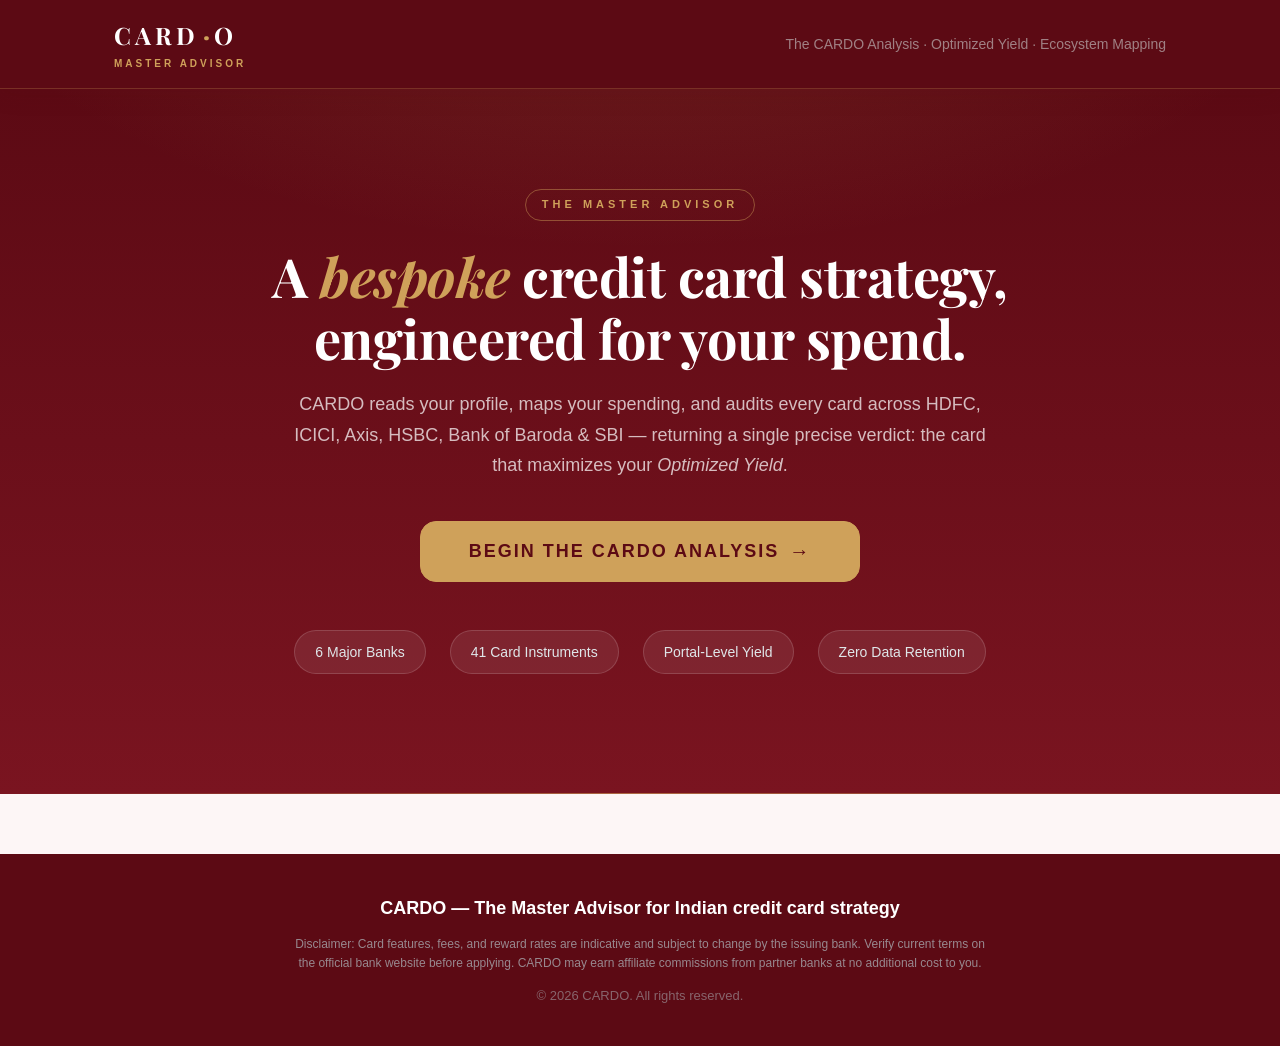
<file: index.html>
<!DOCTYPE html>
<html lang="en">
<head>
  <script type="text/javascript">
    // ----------------------------------------------------------------
    // CleverTap Web SDK bootstrap
    //
    // IMPORTANT for Product Experiences / Remote Config variables:
    //   * `region` and `token` MUST be present on this stub object.
    //     Variables (defineVariable / fetchVariables / syncVariables) will
    //     NOT work without the account token — it authenticates the
    //     variable sync + fetch calls against your project.
    //   * Region is a PROPERTY of this object. Do NOT pass it as a second
    //     argument to account.push() — push(a, b) just appends two separate
    //     elements to the array, so the region is silently ignored.
    //   * Requires Web SDK v1.11.10 or higher (a.js below is auto-updated).
    //
    // Get the token from: CleverTap Dashboard -> Settings -> Project
    // (shown as the account "passcode" / token, next to the Account ID).
    // ----------------------------------------------------------------
    var clevertap = {
      event: [],
      profile: [],
      account: [],
      onUserLogin: [],
      notifications: [],
      privacy: [],
      region: 'eu1',
      token: '6b4-352'
    };

    clevertap.account.push({ "id": "R5K-486-ZW7Z" });

    clevertap.privacy.push({ optOut: false }); // true if the user opts out of sharing their data
    clevertap.privacy.push({ useIP: true });   // true if the user agrees to share their IP

    (function () {
      var wzrk = document.createElement('script');
      wzrk.type = 'text/javascript';
      wzrk.async = true;
      wzrk.src = ('https:' == document.location.protocol
        ? 'https://d2r1yp2w7bby2u.cloudfront.net'
        : 'http://static.clevertap.com') + '/js/a.js';
      var s = document.getElementsByTagName('script')[0];
      s.parentNode.insertBefore(wzrk, s);
    })();
  </script>
  <meta charset="UTF-8">
  <meta name="viewport" content="width=device-width, initial-scale=1.0">
  <title>CARDO — The Master Advisor for Indian credit card strategy</title>
  <meta name="description" content="CARDO is your Master Advisor for Indian credit cards. A bespoke analysis across HDFC, ICICI, Axis, HSBC, BOB & SBI — calibrated for Optimized Yield.">
  <link rel="preconnect" href="https://fonts.googleapis.com">
  <link rel="preconnect" href="https://fonts.gstatic.com" crossorigin>
  <link href="https://fonts.googleapis.com/css2?family=Playfair+Display:ital,wght@0,500;0,600;0,700;1,500&display=swap" rel="stylesheet">
  <link rel="stylesheet" href="style.css">
  <link rel="icon" href="data:image/svg+xml,<svg xmlns='http://www.w3.org/2000/svg' viewBox='0 0 100 100'><text y='.9em' font-size='90'>💳</text></svg>">
</head>
<body>
  <div id="app"></div>
  <script src="app.js"></script>
</body>
</html>
</file>
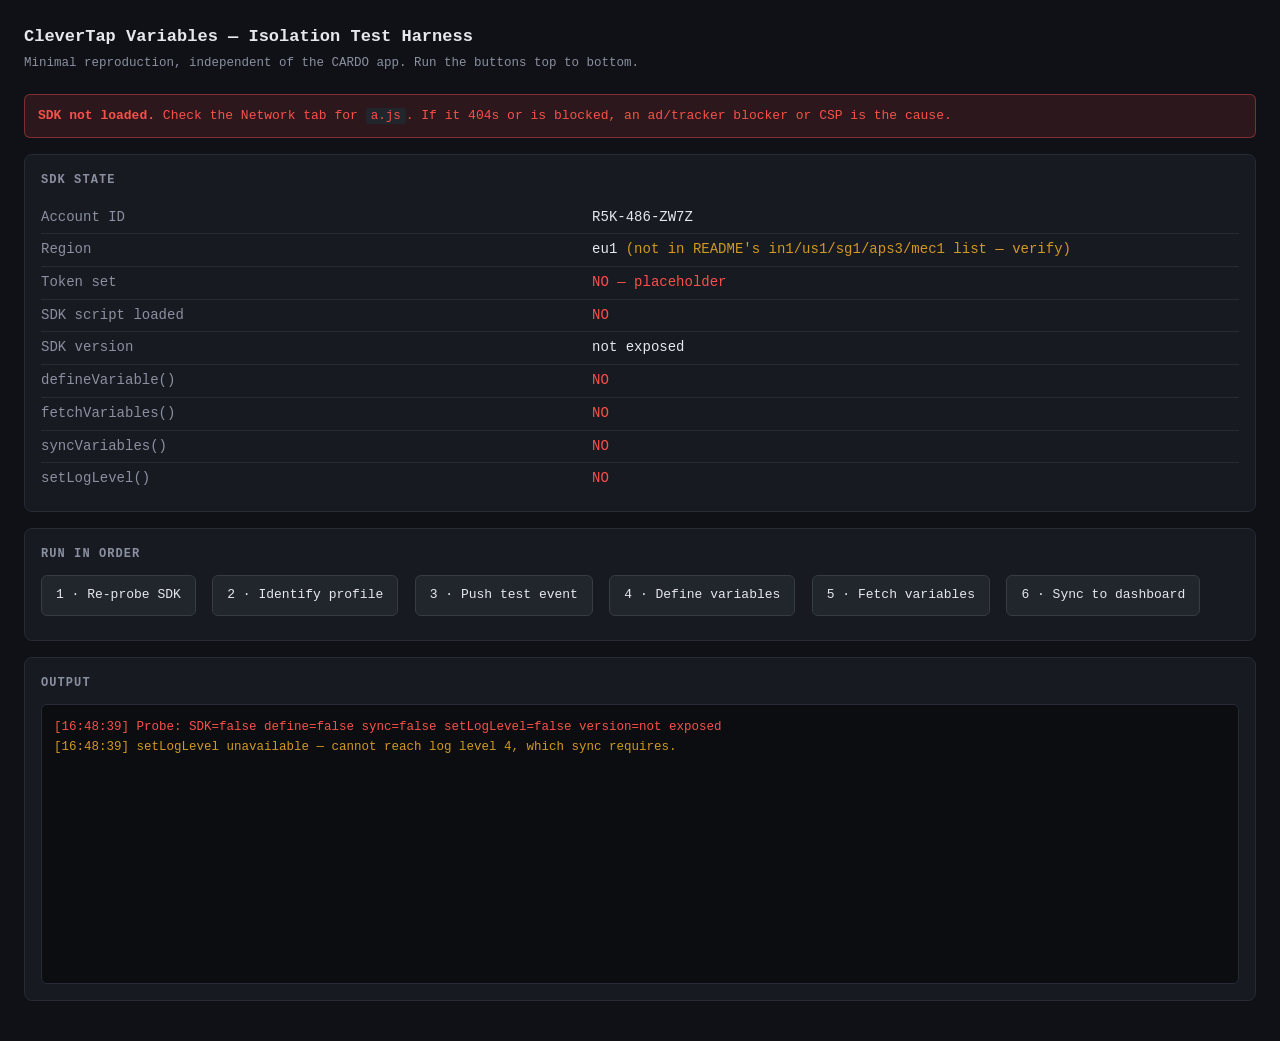
<file: clevertapvariabletest.html>
<!DOCTYPE html>
<html lang="en">
<head>
<meta charset="UTF-8">
<meta name="viewport" content="width=device-width, initial-scale=1.0">
<title>CleverTap Variables — Isolation Test Harness</title>
<script type="text/javascript">
  // ===== FILL THESE IN =====
  var CT_ACCOUNT_ID = 'R5K-486-ZW7Z';
  var CT_REGION     = 'eu1';
  var CT_TOKEN      = 'PASTE_YOUR_ACCOUNT_TOKEN_HERE';
  // =========================

  // Verbose SDK logging (documented in the official web SDK README).
  try { sessionStorage['WZRK_D'] = ''; } catch (e) {}

  var clevertap = {
    event: [], profile: [], account: [], onUserLogin: [], notifications: [], privacy: [],
    region: CT_REGION,
    token: CT_TOKEN
  };
  clevertap.account.push({ "id": CT_ACCOUNT_ID });
  clevertap.privacy.push({ optOut: false });
  clevertap.privacy.push({ useIP: true });

  (function () {
    var wzrk = document.createElement('script');
    wzrk.type = 'text/javascript';
    wzrk.async = true;
    wzrk.src = ('https:' == document.location.protocol
      ? 'https://d2r1yp2w7bby2u.cloudfront.net'
      : 'http://static.clevertap.com') + '/js/a.js';
    var s = document.getElementsByTagName('script')[0];
    s.parentNode.insertBefore(wzrk, s);
  })();
</script>
<style>
  :root { --bg:#0f1116; --panel:#171a21; --line:#272b35; --ink:#e6e8ee; --dim:#8b90a0;
          --ok:#3fb950; --bad:#f85149; --warn:#d29922; --accent:#58a6ff; }
  * { box-sizing:border-box; }
  body { margin:0; background:var(--bg); color:var(--ink);
         font:14px/1.55 ui-monospace,SFMono-Regular,Menlo,Consolas,monospace; padding:24px; }
  h1 { font-size:17px; margin:0 0 4px; }
  .sub { color:var(--dim); font-size:12.5px; margin-bottom:20px; }
  .panel { background:var(--panel); border:1px solid var(--line); border-radius:8px;
           padding:16px; margin-bottom:16px; }
  .panel h2 { font-size:12px; text-transform:uppercase; letter-spacing:.09em;
              color:var(--dim); margin:0 0 12px; font-weight:600; }
  table { width:100%; border-collapse:collapse; }
  td { padding:5px 0; border-bottom:1px solid var(--line); vertical-align:top; }
  td:first-child { color:var(--dim); width:46%; padding-right:12px; }
  tr:last-child td { border-bottom:none; }
  .ok{color:var(--ok)} .bad{color:var(--bad)} .warn{color:var(--warn)}
  button { background:#21262d; color:var(--ink); border:1px solid #363b45;
           border-radius:6px; padding:9px 14px; font:inherit; font-size:13px;
           cursor:pointer; margin:0 8px 8px 0; }
  button:hover { background:#2b313a; border-color:var(--accent); }
  button:disabled { opacity:.4; cursor:not-allowed; }
  #log { background:#0b0d11; border:1px solid var(--line); border-radius:6px;
         padding:12px; height:280px; overflow-y:auto; white-space:pre-wrap;
         font-size:12.5px; line-height:1.6; }
  .banner { padding:11px 13px; border-radius:6px; margin-bottom:16px; font-size:13px; }
  .banner.bad { background:rgba(248,81,73,.12); border:1px solid rgba(248,81,73,.4); }
  .banner.ok  { background:rgba(63,185,80,.12); border:1px solid rgba(63,185,80,.4); }
  code { background:#21262d; padding:1px 5px; border-radius:3px; font-size:12.5px; }
</style>
</head>
<body>
  <h1>CleverTap Variables — Isolation Test Harness</h1>
  <div class="sub">Minimal reproduction, independent of the CARDO app. Run the buttons top to bottom.</div>

  <div id="banner"></div>

  <div class="panel">
    <h2>SDK State</h2>
    <table id="state"></table>
  </div>

  <div class="panel">
    <h2>Run in order</h2>
    <button onclick="reprobe()">1 · Re-probe SDK</button>
    <button onclick="doIdentify()">2 · Identify profile</button>
    <button onclick="doEvent()">3 · Push test event</button>
    <button onclick="doDefine()">4 · Define variables</button>
    <button onclick="doFetch()">5 · Fetch variables</button>
    <button onclick="doSync()">6 · Sync to dashboard</button>
  </div>

  <div class="panel">
    <h2>Output</h2>
    <div id="log"></div>
  </div>

<script>
  var v1 = null, v2 = null;
  var logEl = document.getElementById('log');

  function log(msg, cls) {
    var t = new Date().toTimeString().slice(0, 8);
    var line = document.createElement('div');
    if (cls) line.className = cls;
    line.textContent = '[' + t + '] ' + msg;
    logEl.appendChild(line);
    logEl.scrollTop = logEl.scrollHeight;
  }

  function sdkReady() {
    return typeof clevertap !== 'undefined' && typeof clevertap.defineVariable === 'function';
  }

  // The SDK doesn't expose a documented version getter, so probe likely spots.
  function probeVersion() {
    var cands = ['getSDKVersion', 'version', '_version', 'sdkVersion', 'VERSION'];
    for (var i = 0; i < cands.length; i++) {
      var k = cands[i];
      if (typeof clevertap === 'undefined') break;
      if (typeof clevertap[k] === 'function') { try { return String(clevertap[k]()); } catch (e) {} }
      else if (clevertap[k]) return String(clevertap[k]);
    }
    return 'not exposed';
  }

  function row(label, value, cls) {
    return '<tr><td>' + label + '</td><td class="' + (cls || '') + '">' + value + '</td></tr>';
  }

  function yn(b) { return b ? ['yes', 'ok'] : ['NO', 'bad']; }

  function reprobe() {
    var tokenOk = typeof clevertap !== 'undefined' && clevertap.token &&
                  clevertap.token !== 'PASTE_YOUR_ACCOUNT_TOKEN_HERE';
    var hasDefine = typeof clevertap !== 'undefined' && typeof clevertap.defineVariable === 'function';
    var hasFetch  = typeof clevertap !== 'undefined' && typeof clevertap.fetchVariables === 'function';
    var hasSync   = typeof clevertap !== 'undefined' && typeof clevertap.syncVariables === 'function';
    var hasLog    = typeof clevertap !== 'undefined' && typeof clevertap.setLogLevel === 'function';

    var h = '';
    h += row('Account ID', CT_ACCOUNT_ID);
    h += row('Region', CT_REGION + (CT_REGION === 'eu1'
          ? ' <span class="warn">(not in README\'s in1/us1/sg1/aps3/mec1 list — verify)</span>' : ''));
    h += row('Token set', tokenOk ? 'yes' : 'NO — placeholder', tokenOk ? 'ok' : 'bad');
    h += row('SDK script loaded', yn(sdkReady())[0], yn(sdkReady())[1]);
    h += row('SDK version', probeVersion());
    h += row('defineVariable()', yn(hasDefine)[0], yn(hasDefine)[1]);
    h += row('fetchVariables()', yn(hasFetch)[0], yn(hasFetch)[1]);
    h += row('syncVariables()', yn(hasSync)[0], yn(hasSync)[1]);
    h += row('setLogLevel()', yn(hasLog)[0], yn(hasLog)[1]);
    document.getElementById('state').innerHTML = h;

    var b = document.getElementById('banner');
    if (!sdkReady()) {
      b.className = 'banner bad';
      b.innerHTML = '<strong>SDK not loaded.</strong> Check the Network tab for <code>a.js</code>. ' +
        'If it 404s or is blocked, an ad/tracker blocker or CSP is the cause.';
    } else if (!hasDefine || !hasSync) {
      b.className = 'banner bad';
      b.innerHTML = '<strong>This SDK build has no variables support.</strong> ' +
        '<code>defineVariable</code>/<code>syncVariables</code> are missing, so variables can never reach the dashboard. ' +
        'Requires v1.11.10+ — switch to the npm package pinned to a known-good version.';
    } else if (!tokenOk) {
      b.className = 'banner bad';
      b.innerHTML = '<strong>Token missing.</strong> Variables cannot sync without it.';
    } else {
      b.className = 'banner ok';
      b.innerHTML = '<strong>Client-side prerequisites met.</strong> Run steps 2 → 6.';
    }

    log('Probe: SDK=' + sdkReady() + ' define=' + hasDefine + ' sync=' + hasSync +
        ' setLogLevel=' + hasLog + ' version=' + probeVersion(),
        sdkReady() ? 'ok' : 'bad');

    if (hasLog) {
      try { clevertap.setLogLevel(4); log('setLogLevel(4) called (level 4 is required for sync).', 'ok'); }
      catch (e) { log('setLogLevel(4) threw: ' + e.message, 'bad'); }
    } else {
      log('setLogLevel unavailable — cannot reach log level 4, which sync requires.', 'warn');
    }
  }

  function doIdentify() {
    var email = prompt('Email to identify this profile as:', 'tejas.narayanaswamy@clevertap.com');
    if (!email) return;
    clevertap.onUserLogin.push({ Site: { Identity: email, Email: email, Name: email.split('@')[0] } });
    log('Identified as ' + email + '. Now mark this profile as a TEST PROFILE in the dashboard.', 'ok');
  }

  function doEvent() {
    clevertap.event.push('Home Page Loaded', { Page: 'Harness', Source: 'isolation-test' });
    log('Pushed "Home Page Loaded". ' + (sdkReady() ? 'SDK live — should appear in Events within ~30s.'
        : 'QUEUED — SDK not loaded yet.'), sdkReady() ? 'ok' : 'warn');
    log('→ If this event does NOT arrive in the dashboard, your ACCOUNT ID or REGION is wrong ' +
        '(events need neither token nor variables support). That would explain everything.', 'warn');
  }

  function doDefine() {
    if (typeof clevertap.defineVariable !== 'function') {
      log('defineVariable unavailable — SDK too old or not loaded.', 'bad'); return;
    }
    try {
      v1 = clevertap.defineVariable('var_language', 'CARDO');
      v2 = clevertap.defineVariable('var_visibility', true);
      log('Defined var_language (String) + var_visibility (Boolean). ' +
          'NOTE: this is client-side only — nothing is in the dashboard yet.', 'ok');
    } catch (e) { log('defineVariable threw: ' + e.message, 'bad'); }
  }

  function readVal(v) {
    if (!v) return '(undefined)';
    if (typeof v.getValue === 'function') { try { return JSON.stringify(v.getValue()); } catch (e) {} }
    if (v.value !== undefined) return JSON.stringify(v.value);
    return '(no getValue/.value)';
  }

  function doFetch() {
    if (typeof clevertap.fetchVariables !== 'function') {
      log('fetchVariables unavailable.', 'bad'); return;
    }
    log('Calling fetchVariables()…');
    clevertap.fetchVariables(function () {
      log('Fetch callback fired. var_language=' + readVal(v1) + ' var_visibility=' + readVal(v2), 'ok');
    });
  }

  function doSync() {
    if (typeof clevertap.syncVariables !== 'function') {
      log('syncVariables unavailable — SDK below v1.11.10. This alone prevents dashboard registration.', 'bad');
      return;
    }
    if (!v1 || !v2) { log('Run step 4 (Define variables) first.', 'warn'); return; }
    log('Calling syncVariables()…');
    clevertap.syncVariables(
      function () {
        log('✅ SYNC SUCCESS — check Dashboard → Product Experiences → Variables.', 'ok');
      },
      function (err) {
        log('❌ SYNC FAILED: ' + (err ? JSON.stringify(err) : '(no error detail)'), 'bad');
        log('Server-side causes, in likelihood order:', 'warn');
        log('  1. This profile is not marked as a TEST PROFILE (do step 2, then mark it).', 'warn');
        log('  2. Another profile has an unpublished variable DRAFT — publish/dismiss it.', 'warn');
        log('  3. Log level never reached 4.', 'warn');
        log('  4. Token invalid for this account/region.', 'warn');
      }
    );
  }

  // Probe on load, then again shortly after in case a.js is still in flight.
  window.addEventListener('load', function () {
    reprobe();
    setTimeout(reprobe, 2500);
    setTimeout(reprobe, 6000);
  });
</script>
</body>
</html>
</file>
<file: style.css>
/* ============================================================
   CARDO — Master Advisor Stylesheet
   Palette: Deep Navy (trust) · Metallic Gold (value/CTA) ·
            Soft Aqua (data/optimization) · White (clarity)
   ============================================================ */

/* RESET & BASE */
*, *::before, *::after {
  box-sizing: border-box;
  margin: 0;
  padding: 0;
}

:root {
  /* Brand palette */
  --navy:        #5C0A14;
  --navy-2:      #7A1420;
  --navy-3:      #931E2C;
  --gold:        #CFA15A;
  --gold-dark:   #b3894a;
  --gold-light:  #e3c287;
  --aqua:        #E85A4F;
  --aqua-dark:   #c8443a;
  --aqua-light:  #f5a89f;
  --white:       #FFFFFF;

  /* Semantic tokens mapped to the brand palette */
  --primary: var(--gold);           /* CTAs, key accents */
  --primary-dark: var(--gold-dark);
  --primary-light: var(--gold-light);
  --accent: var(--aqua);            /* data / optimization / graphs */
  --accent-dark: var(--aqua-dark);
  --success: #3fb98a;
  --warning: #e4b95e;
  --danger: #c85a4a;
  --text: #3D0A0F;                  /* deep wine body copy */
  --text-light: #6e4248;
  --text-lighter: #a08084;
  --bg: #fdf6f6;
  --bg-card: #ffffff;
  --bg-dark: var(--navy);
  --border: #ecd7d9;
  --shadow-sm: 0 2px 8px rgba(92, 10, 20, 0.08);
  --shadow-md: 0 6px 22px rgba(92, 10, 20, 0.12);
  --shadow-lg: 0 10px 40px rgba(92, 10, 20, 0.18);
  --shadow-xl: 0 24px 64px rgba(92, 10, 20, 0.28);
  --radius-sm: 8px;
  --radius-md: 12px;
  --radius-lg: 16px;
  --radius-xl: 24px;
  --transition: all 0.3s cubic-bezier(0.4, 0, 0.2, 1);

  /* Serif display font for "bespoke" feel on headers/report */
  --font-display: "Playfair Display", "Didot", "Bodoni 72", Georgia, serif;
  --font-body: -apple-system, BlinkMacSystemFont, 'Segoe UI', Roboto, 'Helvetica Neue', Arial, sans-serif;
}

body {
  font-family: var(--font-body);
  color: var(--text);
  background: var(--bg);
  line-height: 1.6;
  -webkit-font-smoothing: antialiased;
}

/* Display face for logo, hero, and report headings */
h1, h2, h3,
.logo-text,
.hero h1,
.detail-name,
.results-header h2 {
  font-family: var(--font-display);
  letter-spacing: 0.2px;
}

.container {
  max-width: 1100px;
  margin: 0 auto;
  padding: 0 24px;
}

/* HEADER */
.header {
  background: var(--navy);
  padding: 16px 0;
  position: sticky;
  top: 0;
  z-index: 100;
  box-shadow: var(--shadow-md);
  border-bottom: 1px solid rgba(207, 161, 90, 0.25); /* gold hairline */
}

.header-content {
  display: flex;
  align-items: center;
  justify-content: space-between;
}

.logo {
  display: flex;
  align-items: center;
  gap: 10px;
}

.logo-icon {
  font-size: 28px;
}

.logo-text {
  font-size: 24px;
  font-weight: 700;
  color: var(--white);
  letter-spacing: 4px;
  text-transform: uppercase;
}

.logo-dot {
  color: var(--gold);
  letter-spacing: 0;
  margin: 0 4px;
  font-weight: 900;
}

.logo-tag {
  font-size: 10px;
  letter-spacing: 3px;
  text-transform: uppercase;
  color: var(--gold);
  display: block;
  font-family: var(--font-body);
  font-weight: 600;
  margin-top: 2px;
}

.header-tagline {
  color: var(--text-lighter);
  font-size: 14px;
}

/* HERO */
.hero {
  background:
    radial-gradient(1200px 600px at 50% -200px, rgba(207, 161, 90, 0.18), transparent 60%),
    linear-gradient(180deg, var(--navy) 0%, var(--navy-2) 100%);
  color: var(--white);
  padding: 100px 0 120px;
  text-align: center;
  position: relative;
}

.hero::after {
  content: "";
  position: absolute;
  left: 0; right: 0; bottom: 0;
  height: 1px;
  background: linear-gradient(90deg, transparent, var(--gold), transparent);
  opacity: 0.6;
}

.hero-eyebrow {
  display: inline-block;
  font-size: 11px;
  font-weight: 600;
  letter-spacing: 4px;
  text-transform: uppercase;
  color: var(--gold);
  padding: 6px 16px;
  border: 1px solid rgba(207, 161, 90, 0.45);
  border-radius: 999px;
  margin-bottom: 24px;
  font-family: var(--font-body);
}

.hero h1 {
  font-size: 54px;
  font-weight: 700;
  letter-spacing: -0.5px;
  margin-bottom: 20px;
  color: var(--white);
  line-height: 1.15;
}

.hero h1 .gold {
  color: var(--gold);
  font-style: italic;
}

.hero-sub {
  font-size: 18px;
  color: rgba(255, 255, 255, 0.72);
  max-width: 720px;
  margin: 0 auto 40px;
  line-height: 1.7;
  font-family: var(--font-body);
}

.btn-primary {
  background: var(--gold);
  color: var(--navy);
  border: 1px solid var(--gold);
  padding: 14px 32px;
  border-radius: 2px; /* squared, editorial */
  font-size: 13px;
  font-weight: 700;
  letter-spacing: 2px;
  text-transform: uppercase;
  cursor: pointer;
  transition: var(--transition);
  display: inline-flex;
  align-items: center;
  gap: 10px;
  font-family: var(--font-body);
}

.btn-primary:hover {
  background: var(--gold-dark);
  border-color: var(--gold-dark);
  color: var(--white);
  transform: translateY(-1px);
  box-shadow: 0 10px 28px rgba(207, 161, 90, 0.35);
}

.btn-primary:disabled {
  background: var(--text-lighter);
  cursor: not-allowed;
  transform: none;
  box-shadow: none;
}

.btn-large {
  padding: 18px 48px;
  font-size: 18px;
  border-radius: var(--radius-lg);
}

.btn-secondary {
  background: transparent;
  color: var(--text-light);
  border: 2px solid var(--border);
  padding: 12px 28px;
  border-radius: var(--radius-md);
  font-size: 16px;
  font-weight: 600;
  cursor: pointer;
  transition: var(--transition);
}

.btn-secondary {
  letter-spacing: 1.5px;
  text-transform: uppercase;
  font-size: 12px;
  border-radius: 2px;
}

.btn-secondary:hover {
  border-color: var(--gold);
  color: var(--gold);
  background: rgba(207, 161, 90, 0.08);
}

.btn-arrow {
  font-size: 20px;
  transition: transform 0.3s ease;
}

.btn-primary:hover .btn-arrow {
  transform: translateX(4px);
}

.trust-badges {
  display: flex;
  justify-content: center;
  gap: 24px;
  margin-top: 48px;
  flex-wrap: wrap;
}

.badge {
  background: rgba(255, 255, 255, 0.08);
  border: 1px solid rgba(255, 255, 255, 0.15);
  padding: 10px 20px;
  border-radius: var(--radius-xl);
  font-size: 14px;
  color: #dfe6e9;
}

/* WIZARD SECTION */
.wizard {
  padding: 40px 0 60px;
}

/* PROGRESS BAR */
.progress-container {
  margin-bottom: 40px;
}

.progress-bar {
  height: 6px;
  background: var(--border);
  border-radius: 3px;
  overflow: hidden;
  margin-bottom: 16px;
}

.progress-fill {
  height: 100%;
  background: linear-gradient(90deg, var(--primary), var(--accent));
  border-radius: 3px;
  transition: width 0.5s ease;
  width: 25%;
}

.progress-steps {
  display: flex;
  justify-content: space-between;
}

.progress-step {
  display: flex;
  flex-direction: column;
  align-items: center;
  gap: 6px;
  opacity: 0.4;
  transition: var(--transition);
}

.progress-step.active {
  opacity: 1;
}

.step-num {
  width: 32px;
  height: 32px;
  border-radius: 50%;
  background: var(--border);
  display: flex;
  align-items: center;
  justify-content: center;
  font-weight: 700;
  font-size: 14px;
  color: var(--text-light);
  transition: var(--transition);
}

.progress-step.active .step-num {
  background: var(--primary);
  color: #ffffff;
}

.progress-step.completed .step-num {
  background: var(--success);
  color: #ffffff;
}

.step-label {
  font-size: 12px;
  font-weight: 600;
  color: var(--text-light);
}

/* STEP PANELS */
.step-panel {
  background: var(--bg-card);
  border-radius: var(--radius-lg);
  padding: 40px;
  box-shadow: var(--shadow-md);
  animation: fadeIn 0.4s ease;
}

@keyframes fadeIn {
  from { opacity: 0; transform: translateY(20px); }
  to { opacity: 1; transform: translateY(0); }
}

.step-header {
  text-align: center;
  margin-bottom: 36px;
}

.step-eyebrow {
  display: inline-block;
  font-size: 11px;
  font-weight: 600;
  letter-spacing: 3px;
  text-transform: uppercase;
  color: var(--gold);
  padding: 6px 14px;
  border: 1px solid rgba(207, 161, 90, 0.4);
  border-radius: 2px;
  background: rgba(207, 161, 90, 0.06);
  margin-bottom: 14px;
}

.step-header h2 {
  font-family: var(--font-display);
  font-size: 34px;
  font-weight: 600;
  color: var(--navy);
  margin-bottom: 10px;
  letter-spacing: -0.01em;
}

.step-header p {
  color: var(--text-light);
  font-size: 15px;
  max-width: 560px;
  margin: 0 auto;
  line-height: 1.55;
  font-style: italic;
}

.step-actions {
  display: flex;
  justify-content: space-between;
  margin-top: 36px;
  padding-top: 24px;
  border-top: 1px solid var(--border);
}

/* FORM ELEMENTS */
.form-group {
  margin-bottom: 32px;
}

.form-label {
  display: block;
  font-size: 16px;
  font-weight: 700;
  color: var(--text);
  margin-bottom: 12px;
}

/* INCOME GRID */
.income-grid {
  display: grid;
  grid-template-columns: repeat(auto-fill, minmax(160px, 1fr));
  gap: 12px;
}

.income-option {
  background: var(--bg);
  border: 2px solid var(--border);
  border-radius: var(--radius-md);
  padding: 16px;
  text-align: center;
  cursor: pointer;
  transition: var(--transition);
  font-size: 16px;
  font-weight: 600;
  color: var(--text);
}

.income-option:hover {
  border-color: var(--primary-light);
  background: #fdecec;
}

.income-option.selected {
  border-color: var(--primary);
  background: #fdecec;
  color: var(--primary);
  box-shadow: 0 0 0 3px rgba(155, 28, 28, 0.15);
}

/* TOGGLE GROUP */
.toggle-group {
  display: flex;
  gap: 12px;
  flex-wrap: wrap;
}

.toggle-option {
  flex: 1;
  min-width: 150px;
  background: var(--bg);
  border: 2px solid var(--border);
  border-radius: var(--radius-md);
  padding: 14px 20px;
  text-align: center;
  cursor: pointer;
  transition: var(--transition);
  font-size: 15px;
  font-weight: 600;
  color: var(--text-light);
}

.toggle-option:hover {
  border-color: var(--primary-light);
}

.toggle-option.active {
  border-color: var(--primary);
  background: #fdecec;
  color: var(--primary);
}

/* SPENDING GRID */
.spending-grid {
  display: grid;
  grid-template-columns: repeat(auto-fill, minmax(280px, 1fr));
  gap: 16px;
}

.spending-card {
  background: var(--bg);
  border: 1px solid var(--border);
  border-radius: var(--radius-md);
  padding: 20px;
  transition: var(--transition);
}

.spending-card:hover {
  border-color: var(--primary-light);
}

.spending-icon {
  font-size: 24px;
}

.spending-row {
  display: flex;
  align-items: center;
  gap: 10px;
  margin-bottom: 14px;
}

.spending-label {
  flex: 1;
  font-size: 14px;
  font-weight: 600;
  color: var(--text);
}

.spending-value {
  display: inline-flex;
  align-items: baseline;
  gap: 2px;
  font-size: 15px;
  font-weight: 700;
  color: var(--primary);
  background: rgba(155, 28, 28, 0.08);
  padding: 4px 10px;
  border-radius: 999px;
}

.spending-period {
  font-size: 11px;
  font-weight: 500;
  color: var(--text-light);
  margin-left: 2px;
}

.input-prefix {
  font-weight: 700;
}

.spending-hint {
  font-size: 13px;
  color: var(--text-light);
  margin: -8px 0 16px 0;
  padding: 10px 14px;
  background: rgba(155, 28, 28, 0.06);
  border-left: 3px solid var(--primary);
  border-radius: 4px;
}

/* Slider styling — cross-browser */
.spending-input[type="range"] {
  -webkit-appearance: none;
  appearance: none;
  width: 100%;
  height: 6px;
  border-radius: 3px;
  background: linear-gradient(to right, var(--primary) 0%, var(--primary) var(--fill, 0%), var(--border) var(--fill, 0%), var(--border) 100%);
  outline: none;
  cursor: pointer;
  margin: 4px 0;
}

.spending-input[type="range"]::-webkit-slider-thumb {
  -webkit-appearance: none;
  appearance: none;
  width: 20px;
  height: 20px;
  border-radius: 50%;
  background: var(--primary);
  border: 3px solid #fff;
  box-shadow: 0 2px 6px rgba(155, 28, 28, 0.4);
  cursor: pointer;
  transition: transform 0.15s ease;
}

.spending-input[type="range"]::-webkit-slider-thumb:hover {
  transform: scale(1.15);
}

.spending-input[type="range"]::-moz-range-thumb {
  width: 20px;
  height: 20px;
  border-radius: 50%;
  background: var(--primary);
  border: 3px solid #fff;
  box-shadow: 0 2px 6px rgba(155, 28, 28, 0.4);
  cursor: pointer;
}

.slider-scale {
  display: flex;
  justify-content: space-between;
  font-size: 11px;
  color: var(--text-lighter);
  margin-top: 6px;
  font-weight: 500;
}

.spend-summary {
  text-align: center;
  margin-top: 24px;
  padding: 16px;
  background: linear-gradient(135deg, #fdecec 0%, #fff4e6 100%);
  border-radius: var(--radius-md);
  font-size: 18px;
  color: var(--text);
}

.spend-summary strong {
  font-size: 24px;
  color: var(--primary);
  font-weight: 800;
}

/* GOALS GRID */
.goals-grid {
  display: grid;
  grid-template-columns: repeat(auto-fill, minmax(240px, 1fr));
  gap: 12px;
}

.goal-card {
  background: var(--bg);
  border: 2px solid var(--border);
  border-radius: var(--radius-md);
  padding: 20px;
  text-align: left;
  cursor: pointer;
  transition: var(--transition);
  display: flex;
  flex-direction: column;
  gap: 4px;
  position: relative;
  overflow: hidden;
}

.goal-card:hover {
  border-color: var(--gold-light);
  transform: translateY(-2px);
}

.goal-card.selected {
  border-color: var(--gold);
  background: rgba(207, 161, 90, 0.08);
  box-shadow: 0 0 0 3px rgba(207, 161, 90, 0.18);
}

/* Aqua theming for cashback-oriented goals */
.goal-card[data-goal="cashback"]:hover,
.goal-card[data-goal="online-shopping"]:hover,
.goal-card[data-goal="fuel-savings"]:hover {
  border-color: var(--aqua-light);
}

.goal-card[data-goal="cashback"].selected,
.goal-card[data-goal="online-shopping"].selected,
.goal-card[data-goal="fuel-savings"].selected {
  border-color: var(--aqua);
  background: rgba(54, 197, 240, 0.10);
  box-shadow: 0 0 0 3px rgba(54, 197, 240, 0.20);
}

.goal-card[data-goal="cashback"].selected .goal-check,
.goal-card[data-goal="online-shopping"].selected .goal-check,
.goal-card[data-goal="fuel-savings"].selected .goal-check {
  background: var(--aqua);
}

.goal-icon {
  font-size: 32px;
}

.goal-label {
  font-size: 16px;
  font-weight: 700;
  color: var(--text);
}

.goal-desc {
  font-size: 13px;
  color: var(--text-light);
}

.goal-check {
  position: absolute;
  top: 12px;
  right: 12px;
  width: 24px;
  height: 24px;
  border-radius: 50%;
  background: var(--primary);
  color: #fff;
  display: flex;
  align-items: center;
  justify-content: center;
  font-size: 14px;
  font-weight: 700;
  opacity: 0;
  transform: scale(0.5);
  transition: var(--transition);
}

.goal-card.selected .goal-check {
  opacity: 1;
  transform: scale(1);
}

.goals-selected {
  text-align: center;
  margin-top: 20px;
  font-size: 15px;
  color: var(--text-light);
  font-weight: 600;
}

/* RESULTS */
.results-summary {
  margin-bottom: 32px;
}

.summary-cards {
  display: grid;
  grid-template-columns: repeat(3, 1fr);
  gap: 16px;
}

.summary-stat {
  background: var(--bg);
  border: 1px solid var(--border);
  border-radius: var(--radius-md);
  padding: 20px;
  text-align: center;
}

.summary-stat.best {
  background: linear-gradient(135deg, #fdecec 0%, #fff4e6 100%);
  border-color: var(--primary-light);
}

.stat-value {
  display: block;
  font-size: 28px;
  font-weight: 800;
  color: var(--primary);
  margin-bottom: 4px;
}

.stat-label {
  font-size: 13px;
  color: var(--text-light);
  font-weight: 600;
}

/* RESULT CARDS */
.results-grid {
  display: grid;
  gap: 24px;
}

.result-card {
  background: var(--bg-card);
  border: 1px solid var(--border);
  border-radius: var(--radius-lg);
  overflow: hidden;
  display: grid;
  grid-template-columns: 280px 1fr;
  transition: var(--transition);
  position: relative;
}

.result-card:hover {
  box-shadow: var(--shadow-lg);
  transform: translateY(-2px);
}

.result-card.top-pick {
  border: 2px solid var(--primary);
  box-shadow: 0 8px 30px rgba(155, 28, 28, 0.15);
}

.top-pick-badge {
  position: absolute;
  top: 16px;
  right: 16px;
  background: var(--primary);
  color: #fff;
  padding: 6px 14px;
  border-radius: var(--radius-xl);
  font-size: 13px;
  font-weight: 700;
  z-index: 2;
}

.top-pick-badge.runner-up {
  background: var(--accent-dark);
}

.result-card.high-value {
  border: 1px solid rgba(207, 161, 90, 0.55);
  box-shadow: 0 8px 30px rgba(92, 10, 20, 0.08), 0 0 0 1px rgba(207, 161, 90, 0.2) inset;
}

.high-value-badge {
  position: absolute;
  top: 16px;
  left: 16px;
  background: linear-gradient(135deg, #CFA15A 0%, #E6C383 100%);
  color: var(--navy);
  padding: 5px 12px;
  border-radius: 2px;
  font-size: 10px;
  font-weight: 700;
  letter-spacing: 2.5px;
  text-transform: uppercase;
  z-index: 2;
  box-shadow: 0 2px 8px rgba(207, 161, 90, 0.3);
}

.card-visual {
  padding: 32px 24px;
  display: flex;
  flex-direction: column;
  justify-content: center;
  gap: 8px;
  min-height: 200px;
}

.card-bank {
  font-size: 13px;
  opacity: 0.8;
  font-weight: 600;
}

.card-name {
  font-size: 22px;
  font-weight: 800;
  line-height: 1.3;
}

.card-network {
  font-size: 12px;
  opacity: 0.7;
  margin-top: auto;
}

.card-info {
  padding: 24px;
}

.card-match {
  display: flex;
  align-items: center;
  gap: 12px;
  margin-bottom: 16px;
}

.match-bar-bg {
  flex: 1;
  height: 8px;
  background: var(--border);
  border-radius: 4px;
  overflow: hidden;
}

.match-bar-fill {
  height: 100%;
  background: linear-gradient(90deg, var(--primary), var(--accent));
  border-radius: 4px;
  transition: width 1s ease;
}

.match-pct {
  font-size: 14px;
  font-weight: 700;
  color: var(--primary);
  white-space: nowrap;
}

.card-stats {
  display: grid;
  grid-template-columns: repeat(3, 1fr);
  gap: 12px;
  margin-bottom: 16px;
}

.card-stat {
  background: var(--bg);
  padding: 10px;
  border-radius: var(--radius-sm);
  text-align: center;
}

.stat-key {
  display: block;
  font-size: 11px;
  color: var(--text-light);
  font-weight: 600;
  margin-bottom: 4px;
  text-transform: uppercase;
  letter-spacing: 0.5px;
}

.stat-val {
  display: block;
  font-size: 15px;
  font-weight: 700;
  color: var(--text);
}

.stat-val.fee-waived {
  color: var(--success);
}

.stat-val.reward-val {
  color: var(--primary);
}

.stat-val.positive {
  color: var(--success);
}

.stat-val.negative {
  color: var(--danger);
}

.card-highlights {
  margin-bottom: 12px;
}

.highlight-item {
  font-size: 13px;
  color: var(--text-light);
  padding: 4px 0;
  line-height: 1.5;
}

.card-transfers {
  margin-bottom: 16px;
  display: flex;
  align-items: center;
  flex-wrap: wrap;
  gap: 6px;
}

.transfer-label {
  font-size: 12px;
  font-weight: 600;
  color: var(--text-light);
}

.transfer-tag {
  background: #fdecec;
  color: var(--primary);
  padding: 4px 10px;
  border-radius: var(--radius-xl);
  font-size: 11px;
  font-weight: 600;
}

.card-actions {
  display: flex;
  gap: 12px;
}

.btn-apply {
  flex: 1;
  background: var(--primary);
  color: #ffffff;
  border: none;
  padding: 12px 20px;
  border-radius: var(--radius-sm);
  font-size: 15px;
  font-weight: 700;
  cursor: pointer;
  transition: var(--transition);
}

.btn-apply:hover {
  background: var(--primary-dark);
  transform: translateY(-1px);
  box-shadow: 0 4px 15px rgba(155, 28, 28, 0.3);
}

.btn-apply-large {
  padding: 16px 32px;
  font-size: 17px;
  border-radius: var(--radius-md);
  width: 100%;
}

.btn-details {
  background: transparent;
  color: var(--primary);
  border: 2px solid var(--primary);
  padding: 12px 20px;
  border-radius: var(--radius-sm);
  font-size: 15px;
  font-weight: 700;
  cursor: pointer;
  transition: var(--transition);
}

.btn-details:hover {
  background: #fdecec;
}

/* MODAL */
.modal-overlay {
  position: fixed;
  top: 0;
  left: 0;
  right: 0;
  bottom: 0;
  background: rgba(0, 0, 0, 0.6);
  backdrop-filter: blur(4px);
  z-index: 1000;
  display: flex;
  align-items: flex-start;
  justify-content: center;
  padding: 40px 20px;
  overflow-y: auto;
}

.modal {
  background: var(--bg-card);
  border-radius: var(--radius-lg);
  width: 100%;
  max-width: 720px;
  box-shadow: var(--shadow-xl);
  position: relative;
  animation: modalIn 0.3s ease;
  margin: auto;
}

@keyframes modalIn {
  from { opacity: 0; transform: translateY(30px) scale(0.95); }
  to { opacity: 1; transform: translateY(0) scale(1); }
}

.modal-close {
  position: absolute;
  top: 16px;
  right: 16px;
  width: 36px;
  height: 36px;
  border-radius: 50%;
  border: none;
  background: rgba(255, 255, 255, 0.2);
  color: #ffffff;
  font-size: 24px;
  cursor: pointer;
  z-index: 10;
  display: flex;
  align-items: center;
  justify-content: center;
  transition: var(--transition);
}

.modal-close:hover {
  background: rgba(255, 255, 255, 0.3);
}

.detail-header {
  padding: 40px 32px;
  border-radius: var(--radius-lg) var(--radius-lg) 0 0;
}

.detail-bank {
  font-size: 14px;
  opacity: 0.8;
  font-weight: 600;
  margin-bottom: 4px;
}

.detail-name {
  font-size: 28px;
  font-weight: 800;
  margin-bottom: 4px;
}

.detail-network {
  font-size: 13px;
  opacity: 0.7;
}

.detail-match {
  margin-top: 12px;
  font-size: 15px;
  font-weight: 700;
  background: rgba(255, 255, 255, 0.2);
  display: inline-block;
  padding: 6px 16px;
  border-radius: var(--radius-xl);
}

.detail-body {
  padding: 32px;
}

.detail-section {
  margin-bottom: 28px;
}

.detail-section h3 {
  font-size: 18px;
  font-weight: 700;
  color: var(--text);
  margin-bottom: 12px;
  padding-bottom: 8px;
  border-bottom: 2px solid var(--border);
}

.detail-table {
  width: 100%;
  border-collapse: collapse;
}

.detail-table td {
  padding: 10px 12px;
  border-bottom: 1px solid var(--border);
  font-size: 14px;
}

.detail-table tr:last-child td {
  border-bottom: none;
}

.detail-table td:first-child {
  color: var(--text-light);
  font-weight: 500;
}

.detail-table td:last-child {
  text-align: right;
  font-weight: 600;
  color: var(--text);
}

.rate-cell {
  color: var(--primary) !important;
  font-weight: 700 !important;
}

.value-cell {
  text-align: right !important;
}

.total-row td {
  border-top: 2px solid var(--text);
  padding-top: 12px;
}

.net-row td {
  background: #fdecec;
  border-radius: var(--radius-sm);
}

.net-row .positive {
  color: var(--success) !important;
}

.net-row .negative {
  color: var(--danger) !important;
}

.partner-grid {
  display: grid;
  grid-template-columns: repeat(auto-fill, minmax(200px, 1fr));
  gap: 10px;
}

.partner-card {
  background: var(--bg);
  border: 1px solid var(--border);
  border-radius: var(--radius-sm);
  padding: 12px;
  display: flex;
  flex-direction: column;
  gap: 4px;
}

.partner-type {
  font-size: 20px;
}

.partner-name {
  font-size: 14px;
  font-weight: 700;
  color: var(--text);
}

.partner-ratio {
  font-size: 12px;
  color: var(--text-light);
}

.program-loyalty {
  font-size: 13px;
  color: var(--text-light);
  margin: 4px 0 12px 0;
  padding: 8px 12px;
  background: var(--bg);
  border-left: 3px solid var(--primary);
  border-radius: 4px;
}

.portal-grid {
  display: grid;
  grid-template-columns: repeat(auto-fill, minmax(280px, 1fr));
  gap: 12px;
}

.portal-card {
  background: var(--bg);
  border: 1px solid var(--border);
  border-radius: var(--radius-sm);
  padding: 14px;
  display: flex;
  flex-direction: column;
  gap: 6px;
  transition: border-color 0.2s ease, transform 0.2s ease;
}

.portal-card:hover {
  border-color: var(--primary);
  transform: translateY(-1px);
}

.portal-header {
  display: flex;
  justify-content: space-between;
  align-items: flex-start;
  gap: 8px;
  flex-wrap: wrap;
}

.portal-name {
  font-size: 14px;
  font-weight: 700;
  color: var(--text);
}

.portal-boost {
  font-size: 11px;
  font-weight: 700;
  color: #fff;
  background: var(--primary);
  padding: 3px 8px;
  border-radius: 12px;
  white-space: nowrap;
}

.portal-desc {
  font-size: 13px;
  color: var(--text-light);
  line-height: 1.5;
  margin: 2px 0;
}

.portal-url {
  font-size: 12px;
  color: var(--primary);
  font-family: "SF Mono", Monaco, monospace;
  font-weight: 600;
}

.portal-rates {
  background: rgba(155, 28, 28, 0.06);
  border-radius: 8px;
  padding: 10px 12px;
  margin: 8px 0 4px 0;
  display: flex;
  flex-direction: column;
  gap: 4px;
}

.portal-rates-label {
  font-size: 11px;
  font-weight: 700;
  color: var(--text-light);
  text-transform: uppercase;
  letter-spacing: 0.5px;
  margin-bottom: 4px;
}

.portal-rate-row {
  display: flex;
  justify-content: space-between;
  font-size: 12px;
  color: var(--text);
  padding: 3px 0;
}

.portal-rate-calc {
  font-family: "SF Mono", Monaco, monospace;
  color: var(--text-light);
}

.portal-rate-calc strong {
  color: var(--primary);
  font-weight: 700;
}

/* Accelerated Reward Rates table */
.rate-legend {
  font-size: 12px;
  color: var(--text-light);
  margin: 4px 0 10px 0;
  font-style: italic;
}

.rate-table th {
  font-size: 11px;
  font-weight: 700;
  color: var(--text-light);
  text-transform: uppercase;
  letter-spacing: 0.5px;
  text-align: left;
  padding: 8px 12px;
  border-bottom: 2px solid var(--border);
}

.rate-table th:last-child,
.rate-boost-cell {
  text-align: right;
}

.rate-boost-cell {
  min-width: 180px;
}

.rate-boost-badge {
  display: inline-block;
  background: var(--primary);
  color: #fff;
  font-size: 11px;
  font-weight: 700;
  padding: 2px 8px;
  border-radius: 10px;
  margin-right: 6px;
}

.rate-boost-cell strong {
  color: var(--primary);
  font-size: 15px;
  font-weight: 800;
}

.rate-boost-via {
  font-size: 11px;
  color: var(--text-light);
  margin-top: 2px;
  font-weight: 500;
}

.rate-alt {
  color: var(--primary);
  font-weight: 600;
}

.rate-no-boost {
  color: var(--text-lighter);
  font-size: 14px;
}

/* Breakdown table (portal-aware) */
.breakdown-table th {
  font-size: 11px;
  font-weight: 700;
  color: var(--text-light);
  text-transform: uppercase;
  letter-spacing: 0.5px;
  text-align: left;
  padding: 8px 12px;
  border-bottom: 2px solid var(--border);
}

.breakdown-table .calc-cell {
  font-size: 13px;
  line-height: 1.6;
}

.calc-line {
  padding: 2px 0;
}

.calc-portal-pill {
  display: inline-block;
  background: var(--primary);
  color: #fff;
  font-size: 10px;
  font-weight: 700;
  padding: 2px 8px;
  border-radius: 999px;
  text-transform: uppercase;
  letter-spacing: 0.4px;
}

.calc-note {
  color: var(--text-light);
  font-size: 11px;
  font-style: italic;
  margin: 0 4px;
}

.calc-effective {
  margin-top: 4px;
  padding-top: 4px;
  border-top: 1px dashed var(--border);
  font-size: 12px;
  color: var(--text-light);
}

.calc-effective strong {
  color: var(--primary);
  font-size: 13px;
}

.baseline-row td {
  font-size: 12px;
  color: var(--text-light);
  padding-top: 12px;
  border-top: 1px dashed var(--border);
}

.uplift-row td {
  font-size: 13px;
  font-weight: 600;
  color: #00b894;
}

.uplift-val {
  color: #00b894;
  font-weight: 700;
}

.benefits-list {
  list-style: none;
}

.benefits-list li {
  padding: 8px 0;
  font-size: 14px;
  color: var(--text);
  border-bottom: 1px solid var(--border);
}

.benefits-list li:last-child {
  border-bottom: none;
}

.highlights-list {
  list-style: none;
}

.highlights-list li {
  padding: 6px 0;
  font-size: 14px;
  color: var(--text-light);
}

.eligibility {
  background: #fff9c4;
  padding: 20px;
  border-radius: var(--radius-md);
}

.eligibility p {
  font-size: 14px;
  color: var(--text);
  margin-bottom: 4px;
}

.detail-cta {
  margin-top: 24px;
  padding-top: 24px;
  border-top: 2px solid var(--border);
}

/* FOOTER */
.footer {
  background: var(--bg-dark);
  color: #b2bec3;
  padding: 40px 0;
  margin-top: 60px;
}

.footer-content {
  text-align: center;
}

.footer-brand {
  font-size: 18px;
  font-weight: 700;
  color: #ffffff;
  margin-bottom: 12px;
}

.footer-disclaimer {
  font-size: 12px;
  max-width: 700px;
  margin: 0 auto 12px;
  line-height: 1.6;
  opacity: 0.7;
}

.footer-copy {
  font-size: 13px;
  opacity: 0.5;
}

/* RESPONSIVE */
@media (max-width: 768px) {
  .hero h1 {
    font-size: 32px;
  }

  .hero-sub {
    font-size: 16px;
  }

  .trust-badges {
    gap: 10px;
  }

  .badge {
    font-size: 12px;
    padding: 8px 14px;
  }

  .step-panel {
    padding: 24px;
  }

  .income-grid {
    grid-template-columns: repeat(2, 1fr);
  }

  .spending-grid {
    grid-template-columns: 1fr;
  }

  .goals-grid {
    grid-template-columns: 1fr;
  }

  .summary-cards {
    grid-template-columns: 1fr;
  }

  .result-card {
    grid-template-columns: 1fr;
  }

  .card-visual {
    min-height: 140px;
    padding: 24px;
  }

  .card-stats {
    grid-template-columns: 1fr;
  }

  .card-actions {
    flex-direction: column;
  }

  .header-tagline {
    display: none;
  }

  .modal {
    margin: 20px;
  }

  .detail-header {
    padding: 24px;
  }

  .detail-body {
    padding: 20px;
  }
}

@media (max-width: 480px) {
  .hero {
    padding: 48px 0 64px;
  }

  .hero h1 {
    font-size: 26px;
  }

  .btn-large {
    padding: 14px 32px;
    font-size: 16px;
  }

  .income-grid {
    grid-template-columns: 1fr 1fr;
  }

  .toggle-group {
    flex-direction: column;
  }
}

/* Number input styling */
input[type="number"]::-webkit-outer-spin-button,
input[type="number"]::-webkit-inner-spin-button {
  -webkit-appearance: none;
  margin: 0;
}

input[type="number"] {
  -moz-appearance: textfield;
}

/* Scrollbar */
::-webkit-scrollbar {
  width: 8px;
}

::-webkit-scrollbar-track {
  background: var(--bg);
}

::-webkit-scrollbar-thumb {
  background: var(--text-lighter);
  border-radius: 4px;
}

::-webkit-scrollbar-thumb:hover {
  background: var(--text-light);
}
</file>
